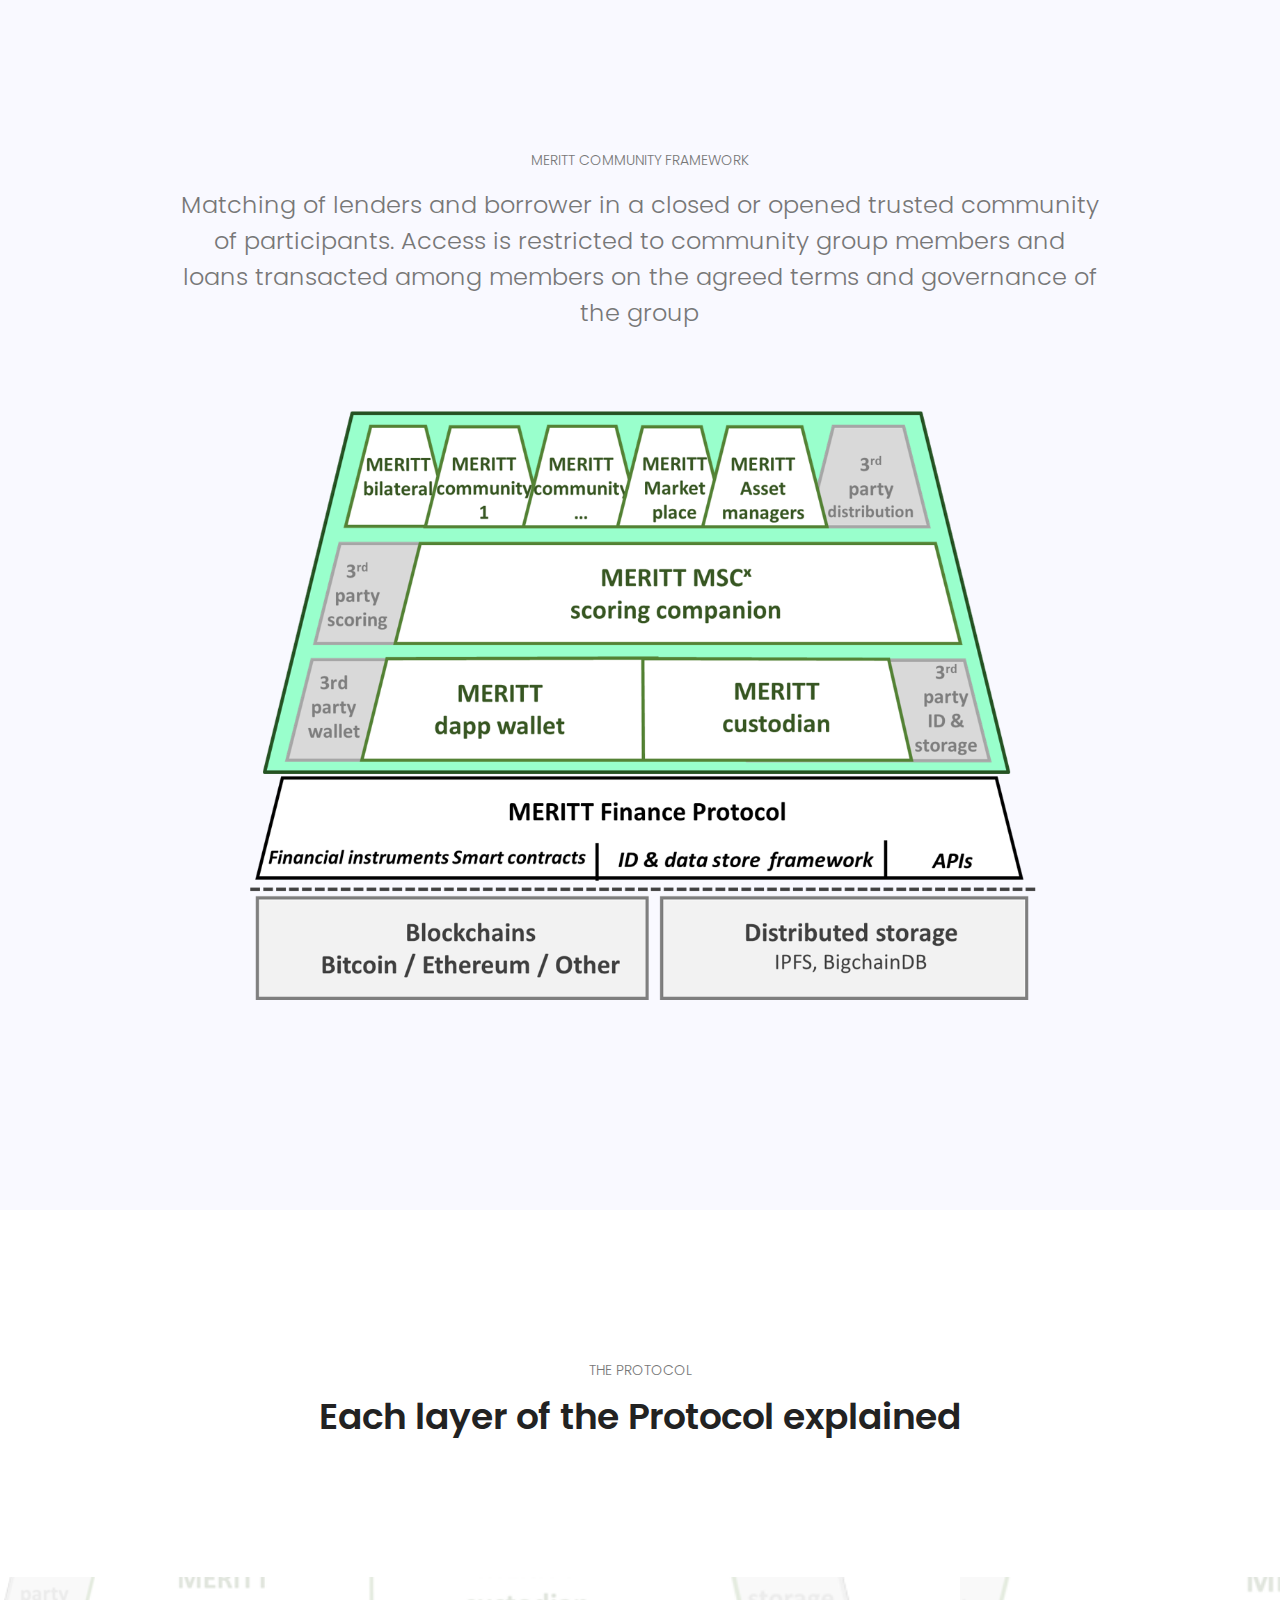
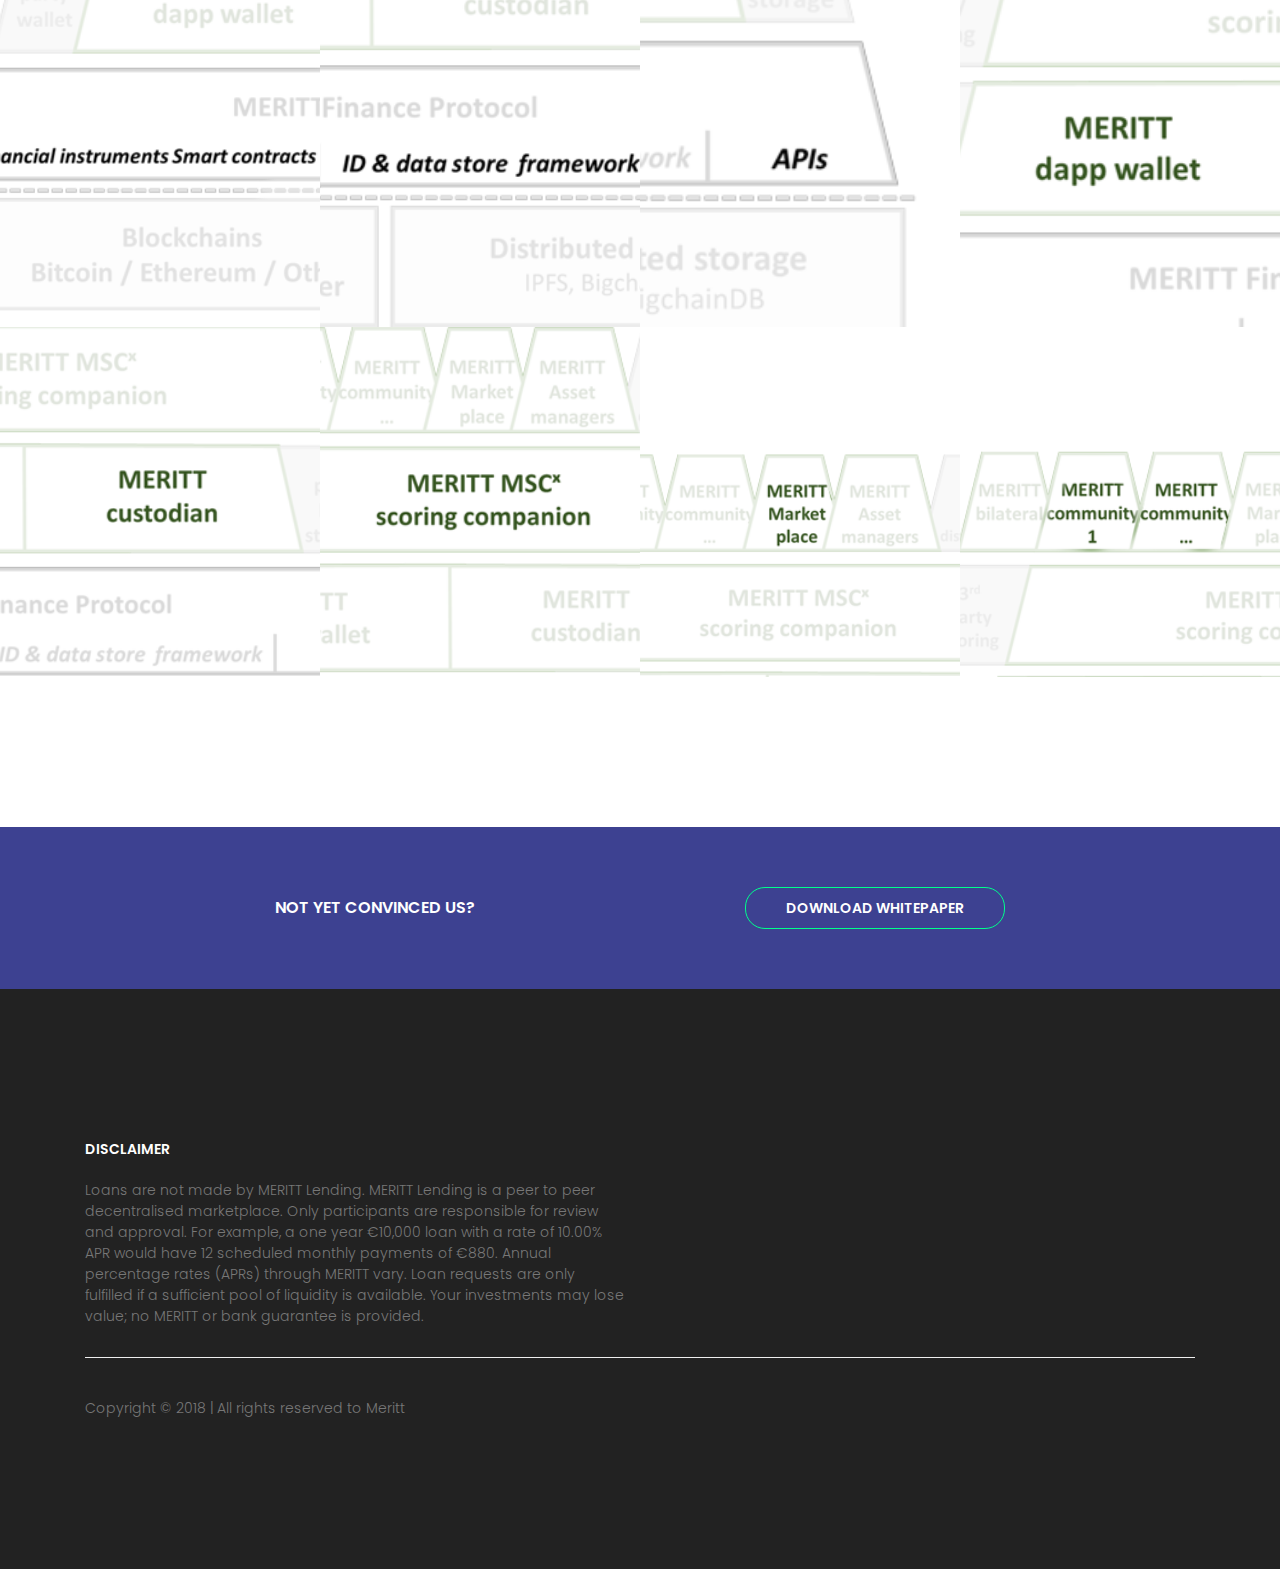
<file: protocol.html>
<!DOCTYPE html>
<html lang="zxx" class="no-js">
<head>
	<!-- Mobile Specific Meta -->
	<meta name="viewport" content="width=device-width, initial-scale=1, shrink-to-fit=no">
	<!-- Favicon-->
	<link rel="shortcut icon" href="img/fav.png">
	<!-- Author Meta -->
	<meta name="author" content="CodePixar">
	<!-- Meta Description -->
	<meta name="description" content="">
	<!-- Meta Keyword -->
	<meta name="keywords" content="">
	<!-- meta character set -->
	<meta charset="UTF-8">
	<!-- Site Title -->
	<title>Meritt Token</title>

	<link href="https://fonts.googleapis.com/css?family=Poppins:300,500,600" rel="stylesheet">
		<!--
		CSS
		============================================= -->
		<link rel="stylesheet" href="css/linearicons.css">
		<link rel="stylesheet" href="css/owl.carousel.css">
		<!--
		<link rel="stylesheet" href="css/font-awesome.min.css">
		-->
		<link rel="stylesheet" href="css/animate.css">
		<link rel="stylesheet" href="css/bootstrap.css">
		<link rel="stylesheet" href="css/main.css">
		<link rel="stylesheet" href="https://use.fontawesome.com/releases/v5.0.9/css/all.css" integrity="sha384-5SOiIsAziJl6AWe0HWRKTXlfcSHKmYV4RBF18PPJ173Kzn7jzMyFuTtk8JA7QQG1" crossorigin="anonymous">
	</head>
	<body>
		<div id="top"></div>
		<!-- Start Header Area -->
		
		<!-- Start What is it? -->
		<section class="section-full gray-bg">
			<div class="container" style="padding-bottom: 60px;">
					<div class="row justify-content-center">
							<div class="col-lg-10">
								<div class="section-title text-center">
									<p class="text-uppercase">Meritt Community Framework</p>
									<h3>Matching of lenders and borrower in a closed or opened trusted community of participants. Access is restricted to community group members and loans transacted among members on the agreed terms and governance of the group</h3>
								</div>
							</div>
						</div>

					<div class="row justify-content-center" >
							<div class="col-md-10">
								<img src="/img/Picture1.png" alt="" width="100%">
							</div>
					</div>
			</div>
		</section>

		<section id="protfolio" class="section-full">
				<div class="container">
					<div class="row justify-content-center">
						<div class="col-lg-8">
							<div class="product-area-title text-center">
								<p class="text-uppercase">The Protocol</p>
								<h2 class="h1">Each layer of the Protocol explained</h2>
							</div>
						</div>
					</div>
				</div>
	
	
	
				<div id="filter-content" class="row no-gutters mt-70">
					<div class="mix category-1 col-lg-3 col-md-4 col-sm-6 single-filter-content content-1" data-myorder="1">
						<div class="overlay overlay-bg-content d-flex align-items-center justify-content-center flex-column">
							<h5 class="text-white text-uppercase">Meritt smart contract</h5>
							<div class="line"></div>
							<p class="text-white">Collection of smart contracts enabling (i) the creation, management, and settlement of financial claims on a blockchain. Claims can be denominated in both fiat and crypto</p>
						</div>
					</div>
					<div class="mix category-1 category-5 category-3 category-5 col-lg-3 col-md-4 col-sm-6 single-filter-content content-2" data-myorder="2">
						<div class="overlay overlay-bg-content d-flex align-items-center justify-content-center flex-column">
							<h5 class="text-white text-uppercase">Meritt ID and datastore framework</h5>
							<div class="line"></div>
							<p class="text-white">Off chain infrastructure for the storage of personal and financial data in accordance with the principles of data sovereignty and distributed storage. Data access can be finely controlled, including zero-knowledge access for partial data sharing</p>
						</div>
					</div>
					<div class="mix category-1 category-5 col-lg-3 col-md-4 col-sm-6 single-filter-content content-3" data-myorder="3">
						<div class="overlay overlay-bg-content d-flex align-items-center justify-content-center flex-column">
							<p class="text-white">Image Manipulation</p>
							<div class="line"></div>
							<h5 class="text-white text-uppercase">Creative Tangerine</h5>
						</div>
					</div>
					<div class="mix category-2 category-3 category-6 col-lg-3 col-md-4 col-sm-6 single-filter-content content-4" data-myorder="4">
						<div class="overlay overlay-bg-content d-flex align-items-center justify-content-center flex-column">
							<p class="text-white">Image Manipulation</p>
							<div class="line"></div>
							<h5 class="text-white text-uppercase">Creative Tangerine</h5>
						</div>
					</div>
					<div class="mix category-1 category-4 category-5 col-lg-3 col-md-4 col-sm-6 single-filter-content content-5" data-myorder="5">
						<div class="overlay overlay-bg-content d-flex align-items-center justify-content-center flex-column">
							<p class="text-white">Image Manipulation</p>
							<div class="line"></div>
							<h5 class="text-white text-uppercase">Creative Tangerine</h5>
						</div>
					</div>
					<div class="mix category-1 category-3 category-5 category-6 col-lg-3 col-md-4 col-sm-6 single-filter-content content-6" data-myorder="6">
						<div class="overlay overlay-bg-content d-flex align-items-center justify-content-center flex-column">
							<p class="text-white">Image Manipulation</p>
							<div class="line"></div>
							<h5 class="text-white text-uppercase">Creative Tangerine</h5>
						</div>
					</div>
					<div class="mix category-2 category-4 category-3 col-lg-3 col-md-4 col-sm-6 single-filter-content content-7" data-myorder="7">
						<div class="overlay overlay-bg-content d-flex align-items-center justify-content-center flex-column">
							<p class="text-white">Image Manipulation</p>
							<div class="line"></div>
							<h5 class="text-white text-uppercase">Creative Tangerine</h5>
						</div>
					</div>
					<div class="mix category-2 category-6 category-5 col-lg-3 col-md-4 col-sm-6 single-filter-content content-8" data-myorder="8">
						<div class="overlay overlay-bg-content d-flex align-items-center justify-content-center flex-column">
							<p class="text-white">Image Manipulation</p>
							<div class="line"></div>
							<h5 class="text-white text-uppercase">Creative Tangerine</h5>
						</div>
					</div>
				</div>
			</section>
		<!-- End What is it? -->
		<!-- (ignore) Start Cta Area -->
		<section class="cta-area">
			<div class="container">
				<div class="row justify-content-center">
					<div class="col-lg-8 d-flex no-flex-xs justify-content-between align-items-center">
						<h5 class="text-uppercase text-white">Not yet convinced us?</h5>
						<a href="#" class="primary-btn d-inline-flex text-uppercase text-white align-items-center">Download Whitepaper</a>
					</div>
				</div>
			</div>
		</section>
		<!-- (ignore) End Cta Area -->
		<footer class="section-full">
			<div class="container">
				<div class="row">
					<div class="col-lg-6 col-sm-12">
						<div class="single-footer-widget">
							<h6 class="text-white text-uppercase mb-20">Disclaimer</h6>
							<p>Loans are not made by MERITT Lending. MERITT Lending is a peer to peer decentralised marketplace. Only participants are responsible for review and approval. For example, a one year €10,000 loan with a rate of 10.00% APR would have 12 scheduled monthly payments of €880. Annual percentage rates (APRs) through MERITT vary. Loan requests are only fulfilled if a sufficient pool of liquidity is available. Your investments may lose value; no MERITT or bank guarantee is provided.</p>
						</div>
					</div>
					
				</div>
				<div class="footer-bottom d-flex justify-content-between align-items-center">
					<p class="footer-text m-0">Copyright &copy; 2018  |  All rights reserved to <a href="#">Meritt</a></p>
					<div class="footer-social d-flex align-items-center">
						<a href="#"><i class="fa fa-facebook"></i></a>
						<a href="#"><i class="fa fa-twitter"></i></a>
					</div>
				</div>
			</div>
		</footer>

		<script src="js/vendor/jquery-2.2.4.min.js"></script>
		<script src="https://cdnjs.cloudflare.com/ajax/libs/popper.js/1.11.0/umd/popper.min.js" integrity="sha384-b/U6ypiBEHpOf/4+1nzFpr53nxSS+GLCkfwBdFNTxtclqqenISfwAzpKaMNFNmj4" crossorigin="anonymous"></script>
		
		<script src="js/vendor/bootstrap.min.js"></script>
		<script src="js/jquery.ajaxchimp.min.js"></script>
		<script src="js/jquery.sticky.js"></script>
		<script src="js/owl.carousel.min.js"></script>
		<script src="js/mixitup.min.js"></script>
		<script src="js/main.js"></script>
	</body>
</html>
</file>
<file: css/linearicons.css>
@font-face {
	font-family: 'Linearicons-Free';
	src:url('../fonts/Linearicons-Free.eot?w118d');
	src:url('../fonts/Linearicons-Free.eot?#iefixw118d') format('embedded-opentype'),
		url('../fonts/Linearicons-Free.woff2?w118d') format('woff2'),
		url('../fonts/Linearicons-Free.woff?w118d') format('woff'),
		url('../fonts/Linearicons-Free.ttf?w118d') format('truetype'),
		url('../fonts/Linearicons-Free.svg?w118d#Linearicons-Free') format('svg');
	font-weight: normal;
	font-style: normal;
}

.lnr {
	font-family: 'Linearicons-Free';
	speak: none;
	font-style: normal;
	font-weight: normal;
	font-variant: normal;
	text-transform: none;
	line-height: 1;

	/* Better Font Rendering =========== */
	-webkit-font-smoothing: antialiased;
	-moz-osx-font-smoothing: grayscale;
}

.lnr-home:before {
	content: "\e800";
}
.lnr-apartment:before {
	content: "\e801";
}
.lnr-pencil:before {
	content: "\e802";
}
.lnr-magic-wand:before {
	content: "\e803";
}
.lnr-drop:before {
	content: "\e804";
}
.lnr-lighter:before {
	content: "\e805";
}
.lnr-poop:before {
	content: "\e806";
}
.lnr-sun:before {
	content: "\e807";
}
.lnr-moon:before {
	content: "\e808";
}
.lnr-cloud:before {
	content: "\e809";
}
.lnr-cloud-upload:before {
	content: "\e80a";
}
.lnr-cloud-download:before {
	content: "\e80b";
}
.lnr-cloud-sync:before {
	content: "\e80c";
}
.lnr-cloud-check:before {
	content: "\e80d";
}
.lnr-database:before {
	content: "\e80e";
}
.lnr-lock:before {
	content: "\e80f";
}
.lnr-cog:before {
	content: "\e810";
}
.lnr-trash:before {
	content: "\e811";
}
.lnr-dice:before {
	content: "\e812";
}
.lnr-heart:before {
	content: "\e813";
}
.lnr-star:before {
	content: "\e814";
}
.lnr-star-half:before {
	content: "\e815";
}
.lnr-star-empty:before {
	content: "\e816";
}
.lnr-flag:before {
	content: "\e817";
}
.lnr-envelope:before {
	content: "\e818";
}
.lnr-paperclip:before {
	content: "\e819";
}
.lnr-inbox:before {
	content: "\e81a";
}
.lnr-eye:before {
	content: "\e81b";
}
.lnr-printer:before {
	content: "\e81c";
}
.lnr-file-empty:before {
	content: "\e81d";
}
.lnr-file-add:before {
	content: "\e81e";
}
.lnr-enter:before {
	content: "\e81f";
}
.lnr-exit:before {
	content: "\e820";
}
.lnr-graduation-hat:before {
	content: "\e821";
}
.lnr-license:before {
	content: "\e822";
}
.lnr-music-note:before {
	content: "\e823";
}
.lnr-film-play:before {
	content: "\e824";
}
.lnr-camera-video:before {
	content: "\e825";
}
.lnr-camera:before {
	content: "\e826";
}
.lnr-picture:before {
	content: "\e827";
}
.lnr-book:before {
	content: "\e828";
}
.lnr-bookmark:before {
	content: "\e829";
}
.lnr-user:before {
	content: "\e82a";
}
.lnr-users:before {
	content: "\e82b";
}
.lnr-shirt:before {
	content: "\e82c";
}
.lnr-store:before {
	content: "\e82d";
}
.lnr-cart:before {
	content: "\e82e";
}
.lnr-tag:before {
	content: "\e82f";
}
.lnr-phone-handset:before {
	content: "\e830";
}
.lnr-phone:before {
	content: "\e831";
}
.lnr-pushpin:before {
	content: "\e832";
}
.lnr-map-marker:before {
	content: "\e833";
}
.lnr-map:before {
	content: "\e834";
}
.lnr-location:before {
	content: "\e835";
}
.lnr-calendar-full:before {
	content: "\e836";
}
.lnr-keyboard:before {
	content: "\e837";
}
.lnr-spell-check:before {
	content: "\e838";
}
.lnr-screen:before {
	content: "\e839";
}
.lnr-smartphone:before {
	content: "\e83a";
}
.lnr-tablet:before {
	content: "\e83b";
}
.lnr-laptop:before {
	content: "\e83c";
}
.lnr-laptop-phone:before {
	content: "\e83d";
}
.lnr-power-switch:before {
	content: "\e83e";
}
.lnr-bubble:before {
	content: "\e83f";
}
.lnr-heart-pulse:before {
	content: "\e840";
}
.lnr-construction:before {
	content: "\e841";
}
.lnr-pie-chart:before {
	content: "\e842";
}
.lnr-chart-bars:before {
	content: "\e843";
}
.lnr-gift:before {
	content: "\e844";
}
.lnr-diamond:before {
	content: "\e845";
}
.lnr-linearicons:before {
	content: "\e846";
}
.lnr-dinner:before {
	content: "\e847";
}
.lnr-coffee-cup:before {
	content: "\e848";
}
.lnr-leaf:before {
	content: "\e849";
}
.lnr-paw:before {
	content: "\e84a";
}
.lnr-rocket:before {
	content: "\e84b";
}
.lnr-briefcase:before {
	content: "\e84c";
}
.lnr-bus:before {
	content: "\e84d";
}
.lnr-car:before {
	content: "\e84e";
}
.lnr-train:before {
	content: "\e84f";
}
.lnr-bicycle:before {
	content: "\e850";
}
.lnr-wheelchair:before {
	content: "\e851";
}
.lnr-select:before {
	content: "\e852";
}
.lnr-earth:before {
	content: "\e853";
}
.lnr-smile:before {
	content: "\e854";
}
.lnr-sad:before {
	content: "\e855";
}
.lnr-neutral:before {
	content: "\e856";
}
.lnr-mustache:before {
	content: "\e857";
}
.lnr-alarm:before {
	content: "\e858";
}
.lnr-bullhorn:before {
	content: "\e859";
}
.lnr-volume-high:before {
	content: "\e85a";
}
.lnr-volume-medium:before {
	content: "\e85b";
}
.lnr-volume-low:before {
	content: "\e85c";
}
.lnr-volume:before {
	content: "\e85d";
}
.lnr-mic:before {
	content: "\e85e";
}
.lnr-hourglass:before {
	content: "\e85f";
}
.lnr-undo:before {
	content: "\e860";
}
.lnr-redo:before {
	content: "\e861";
}
.lnr-sync:before {
	content: "\e862";
}
.lnr-history:before {
	content: "\e863";
}
.lnr-clock:before {
	content: "\e864";
}
.lnr-download:before {
	content: "\e865";
}
.lnr-upload:before {
	content: "\e866";
}
.lnr-enter-down:before {
	content: "\e867";
}
.lnr-exit-up:before {
	content: "\e868";
}
.lnr-bug:before {
	content: "\e869";
}
.lnr-code:before {
	content: "\e86a";
}
.lnr-link:before {
	content: "\e86b";
}
.lnr-unlink:before {
	content: "\e86c";
}
.lnr-thumbs-up:before {
	content: "\e86d";
}
.lnr-thumbs-down:before {
	content: "\e86e";
}
.lnr-magnifier:before {
	content: "\e86f";
}
.lnr-cross:before {
	content: "\e870";
}
.lnr-menu:before {
	content: "\e871";
}
.lnr-list:before {
	content: "\e872";
}
.lnr-chevron-up:before {
	content: "\e873";
}
.lnr-chevron-down:before {
	content: "\e874";
}
.lnr-chevron-left:before {
	content: "\e875";
}
.lnr-chevron-right:before {
	content: "\e876";
}
.lnr-arrow-up:before {
	content: "\e877";
}
.lnr-arrow-down:before {
	content: "\e878";
}
.lnr-arrow-left:before {
	content: "\e879";
}
.lnr-arrow-right:before {
	content: "\e87a";
}
.lnr-move:before {
	content: "\e87b";
}
.lnr-warning:before {
	content: "\e87c";
}
.lnr-question-circle:before {
	content: "\e87d";
}
.lnr-menu-circle:before {
	content: "\e87e";
}
.lnr-checkmark-circle:before {
	content: "\e87f";
}
.lnr-cross-circle:before {
	content: "\e880";
}
.lnr-plus-circle:before {
	content: "\e881";
}
.lnr-circle-minus:before {
	content: "\e882";
}
.lnr-arrow-up-circle:before {
	content: "\e883";
}
.lnr-arrow-down-circle:before {
	content: "\e884";
}
.lnr-arrow-left-circle:before {
	content: "\e885";
}
.lnr-arrow-right-circle:before {
	content: "\e886";
}
.lnr-chevron-up-circle:before {
	content: "\e887";
}
.lnr-chevron-down-circle:before {
	content: "\e888";
}
.lnr-chevron-left-circle:before {
	content: "\e889";
}
.lnr-chevron-right-circle:before {
	content: "\e88a";
}
.lnr-crop:before {
	content: "\e88b";
}
.lnr-frame-expand:before {
	content: "\e88c";
}
.lnr-frame-contract:before {
	content: "\e88d";
}
.lnr-layers:before {
	content: "\e88e";
}
.lnr-funnel:before {
	content: "\e88f";
}
.lnr-text-format:before {
	content: "\e890";
}
.lnr-text-format-remove:before {
	content: "\e891";
}
.lnr-text-size:before {
	content: "\e892";
}
.lnr-bold:before {
	content: "\e893";
}
.lnr-italic:before {
	content: "\e894";
}
.lnr-underline:before {
	content: "\e895";
}
.lnr-strikethrough:before {
	content: "\e896";
}
.lnr-highlight:before {
	content: "\e897";
}
.lnr-text-align-left:before {
	content: "\e898";
}
.lnr-text-align-center:before {
	content: "\e899";
}
.lnr-text-align-right:before {
	content: "\e89a";
}
.lnr-text-align-justify:before {
	content: "\e89b";
}
.lnr-line-spacing:before {
	content: "\e89c";
}
.lnr-indent-increase:before {
	content: "\e89d";
}
.lnr-indent-decrease:before {
	content: "\e89e";
}
.lnr-pilcrow:before {
	content: "\e89f";
}
.lnr-direction-ltr:before {
	content: "\e8a0";
}
.lnr-direction-rtl:before {
	content: "\e8a1";
}
.lnr-page-break:before {
	content: "\e8a2";
}
.lnr-sort-alpha-asc:before {
	content: "\e8a3";
}
.lnr-sort-amount-asc:before {
	content: "\e8a4";
}
.lnr-hand:before {
	content: "\e8a5";
}
.lnr-pointer-up:before {
	content: "\e8a6";
}
.lnr-pointer-right:before {
	content: "\e8a7";
}
.lnr-pointer-down:before {
	content: "\e8a8";
}
.lnr-pointer-left:before {
	content: "\e8a9";
}
</file>
<file: css/main.css>
/*--------------------------- Color variations ----------------------*/
/* Medium Layout: 1280px */
/* Tablet Layout: 768px */
/* Mobile Layout: 320px */
/* Wide Mobile Layout: 480px */
/* =================================== */
/*  Basic Style 
/* =================================== */

::-webkit-input-placeholder {
  /* WebKit, Blink, Edge */
  color: #cccccc;
  font-weight: 300;
}

:-moz-placeholder {
  /* Mozilla Firefox 4 to 18 */
  color: #cccccc;
  opacity: 1;
  font-weight: 300;
}

::-moz-placeholder {
  /* Mozilla Firefox 19+ */
  color: #cccccc;
  opacity: 1;
  font-weight: 300;
}

:-ms-input-placeholder {
  /* Internet Explorer 10-11 */
  color: #cccccc;
  font-weight: 300;
}

::-ms-input-placeholder {
  /* Microsoft Edge */
  color: #cccccc;
  font-weight: 300;
}

body {
  color: #777777;
  font-family: "Poppins", sans-serif;
  font-size: 14px;
  font-weight: 300;
  line-height: 1.5em;
  position: relative;
}

ol, ul {
  margin: 0;
  padding: 0;
  list-style: none;
}

select {
  display: block;
}

figure {
  margin: 0;
}

a {
  -webkit-transition: all 0.3s ease 0s;
  -moz-transition: all 0.3s ease 0s;
  -o-transition: all 0.3s ease 0s;
  transition: all 0.3s ease 0s;
}

iframe {
  border: 0;
}

a, a:focus, a:hover {
  text-decoration: none;
  outline: 0;
  color: #777777;
}

.btn.active.focus,
.btn.active:focus,
.btn.focus,
.btn.focus:active,
.btn:active:focus,
.btn:focus {
  text-decoration: none;
  outline: 0;
}

.card-panel {
  margin: 0;
  padding: 60px;
}

/**
 *  Typography
 *
 **/
.btn i, .btn-large i, .btn-floating i, .btn-large i, .btn-flat i {
  font-size: 1em;
  line-height: inherit;
}

.gray-bg {
  background: #f9f9ff;
}

h1, h2, h3,
h4, h5, h6 {
  font-family: "Poppins", sans-serif;
  color: #222222;
  line-height: 1.5em;
  margin-bottom: 0;
  margin-top: 0;
  font-weight: 600;
}

.h1, .h2, .h3,
.h4, .h5, .h6 {
  margin-bottom: 0;
  margin-top: 0;
  font-family: "Poppins", sans-serif;
  font-weight: 600;
  color: #222222;
}

h1, .h1 {
  font-size: 36px;
}

h2, .h2 {
  font-size: 30px;
}

h3, .h3 {
  font-size: 24px;
}

h4, .h4 {
  font-size: 18px;
}

h5, .h5 {
  font-size: 16px;
}

h6, .h6 {
  font-size: 14px;
  color: #222222;
}

td, th {
  border-radius: 0px;
}

/**
 * For modern browsers
 * 1. The space content is one way to avoid an Opera bug when the
 *    contenteditable attribute is included anywhere else in the document.
 *    Otherwise it causes space to appear at the top and bottom of elements
 *    that are clearfixed.
 * 2. The use of `table` rather than `block` is only necessary if using
 *    `:before` to contain the top-margins of child elements.
 */
.clear::before, .clear::after {
  content: " ";
  display: table;
}

.clear::after {
  clear: both;
}

.fz-11 {
  font-size: 11px;
}

.fz-12 {
  font-size: 12px;
}

.fz-13 {
  font-size: 13px;
}

.fz-14 {
  font-size: 14px;
}

.fz-15 {
  font-size: 15px;
}

.fz-16 {
  font-size: 16px;
}

.fz-18 {
  font-size: 18px;
}

.fz-30 {
  font-size: 30px;
}

.fz-48 {
  font-size: 48px !important;
}

.fw100 {
  font-weight: 100;
}

.fw300 {
  font-weight: 300;
}

.fw400 {
  font-weight: 400 !important;
}

.fw500 {
  font-weight: 500;
}

.f700 {
  font-weight: 700;
}

.fsi {
  font-style: italic;
}

.mt-10 {
  margin-top: 10px;
}

.mt-15 {
  margin-top: 15px;
}

.mt-20 {
  margin-top: 20px;
}

.mt-25 {
  margin-top: 25px;
}

.mt-30 {
  margin-top: 30px;
}

.mt-35 {
  margin-top: 35px;
}

.mt-40 {
  margin-top: 40px;
}

.mt-50 {
  margin-top: 50px;
}

.mt-60 {
  margin-top: 60px;
}

.mt-70 {
  margin-top: 70px;
}

.mt-80 {
  margin-top: 80px;
}

.mt-100 {
  margin-top: 100px;
}

.mt-120 {
  margin-top: 120px;
}

.mt-150 {
  margin-top: 150px;
}

.ml-0 {
  margin-left: 0 !important;
}

.ml-5 {
  margin-left: 5px !important;
}

.ml-10 {
  margin-left: 10px;
}

.ml-15 {
  margin-left: 15px;
}

.ml-20 {
  margin-left: 20px;
}

.ml-30 {
  margin-left: 30px;
}

.ml-50 {
  margin-left: 50px;
}

.mr-0 {
  margin-right: 0 !important;
}

.mr-5 {
  margin-right: 5px !important;
}

.mr-15 {
  margin-right: 15px;
}

.mr-10 {
  margin-right: 10px;
}

.mr-20 {
  margin-right: 20px;
}

.mr-30 {
  margin-right: 30px;
}

.mr-50 {
  margin-right: 50px;
}

.mb-0 {
  margin-bottom: 0px;
}

.mb-0-i {
  margin-bottom: 0px !important;
}

.mb-5 {
  margin-bottom: 5px;
}

.mb-10 {
  margin-bottom: 10px;
}

.mb-15 {
  margin-bottom: 15px;
}

.mb-20 {
  margin-bottom: 20px;
}

.mb-25 {
  margin-bottom: 25px;
}

.mb-30 {
  margin-bottom: 30px;
}

.mb-40 {
  margin-bottom: 40px;
}

.mb-50 {
  margin-bottom: 50px;
}

.mb-60 {
  margin-bottom: 60px;
}

.mb-70 {
  margin-bottom: 70px;
}

.mb-80 {
  margin-bottom: 80px;
}

.mb-90 {
  margin-bottom: 90px;
}

.mb-100 {
  margin-bottom: 100px;
}

.pt-0 {
  padding-top: 0px;
}

.pt-10 {
  padding-top: 10px;
}

.pt-15 {
  padding-top: 15px;
}

.pt-20 {
  padding-top: 20px;
}

.pt-25 {
  padding-top: 25px;
}

.pt-30 {
  padding-top: 30px;
}

.pt-40 {
  padding-top: 40px;
}

.pt-50 {
  padding-top: 50px;
}

.pt-60 {
  padding-top: 60px;
}

.pt-70 {
  padding-top: 70px;
}

.pt-80 {
  padding-top: 80px;
}

.pt-90 {
  padding-top: 90px;
}

.pt-100 {
  padding-top: 100px;
}

.pt-150 {
  padding-top: 150px;
}

.pb-0 {
  padding-bottom: 0px;
}

.pb-10 {
  padding-bottom: 10px;
}

.pb-15 {
  padding-bottom: 15px;
}

.pb-20 {
  padding-bottom: 20px;
}

.pb-25 {
  padding-bottom: 25px;
}

.pb-30 {
  padding-bottom: 30px;
}

.pb-40 {
  padding-bottom: 40px;
}

.pb-50 {
  padding-bottom: 50px;
}

.pb-60 {
  padding-bottom: 60px;
}

.pb-70 {
  padding-bottom: 70px;
}

.pb-80 {
  padding-bottom: 80px;
}

.pb-90 {
  padding-bottom: 90px;
}

.pb-100 {
  padding-bottom: 100px;
}

.pb-150 {
  padding-bottom: 150px;
}

.pr-30 {
  padding-right: 30px;
}

.pl-30 {
  padding-left: 30px;
}

.p-40 {
  padding: 40px;
}

.float-left {
  float: left;
}

.float-right {
  float: right;
}

.text-italic {
  font-style: italic;
}

.text-white {
  color: #fff;
}

.transition {
  -webkit-transition: all 0.3s ease 0s;
  -moz-transition: all 0.3s ease 0s;
  -o-transition: all 0.3s ease 0s;
  transition: all 0.3s ease 0s;
}

.section-full {
  padding: 150px 0;
}

.section-half {
  padding: 75px 0;
}

.flex {
  display: -webkit-box;
  display: -webkit-flex;
  display: -moz-flex;
  display: -ms-flexbox;
  display: flex;
}

.inline-flex {
  display: -webkit-inline-box;
  display: -webkit-inline-flex;
  display: -moz-inline-flex;
  display: -ms-inline-flexbox;
  display: inline-flex;
}

.flex-grow {
  -webkit-box-flex: 1;
  -webkit-flex-grow: 1;
  -moz-flex-grow: 1;
  -ms-flex-positive: 1;
  flex-grow: 1;
}

.flex-wrap {
  -webkit-flex-wrap: wrap;
  -moz-flex-wrap: wrap;
  -ms-flex-wrap: wrap;
  flex-wrap: wrap;
}

.flex-left {
  -webkit-box-pack: start;
  -ms-flex-pack: start;
  -webkit-justify-content: flex-start;
  -moz-justify-content: flex-start;
  justify-content: flex-start;
}

.flex-middle {
  -webkit-box-align: center;
  -ms-flex-align: center;
  -webkit-align-items: center;
  -moz-align-items: center;
  align-items: center;
}

.flex-right {
  -webkit-box-pack: end;
  -ms-flex-pack: end;
  -webkit-justify-content: flex-end;
  -moz-justify-content: flex-end;
  justify-content: flex-end;
}

.flex-top {
  -webkit-align-self: flex-start;
  -moz-align-self: flex-start;
  -ms-flex-item-align: start;
  align-self: flex-start;
}

.flex-center {
  -webkit-box-pack: center;
  -ms-flex-pack: center;
  -webkit-justify-content: center;
  -moz-justify-content: center;
  justify-content: center;
}

.flex-bottom {
  -webkit-align-self: flex-end;
  -moz-align-self: flex-end;
  -ms-flex-item-align: end;
  align-self: flex-end;
}

.space-between {
  -webkit-box-pack: justify;
  -ms-flex-pack: justify;
  -webkit-justify-content: space-between;
  -moz-justify-content: space-between;
  justify-content: space-between;
}

.space-around {
  -ms-flex-pack: distribute;
  -webkit-justify-content: space-around;
  -moz-justify-content: space-around;
  justify-content: space-around;
}

.flex-column {
  -webkit-box-direction: normal;
  -webkit-box-orient: vertical;
  -webkit-flex-direction: column;
  -moz-flex-direction: column;
  -ms-flex-direction: column;
  flex-direction: column;
}

.flex-cell {
  display: -webkit-box;
  display: -webkit-flex;
  display: -moz-flex;
  display: -ms-flexbox;
  display: flex;
  -webkit-box-flex: 1;
  -webkit-flex-grow: 1;
  -moz-flex-grow: 1;
  -ms-flex-positive: 1;
  flex-grow: 1;
}

.display-table {
  display: table;
}

.light {
  color: #fff;
}

.dark {
  color: #000;
}

.relative {
  position: relative;
}

.overflow-hidden {
  overflow: hidden;
}

.overlay {
  position: absolute;
  left: 0;
  right: 0;
  top: 0;
  bottom: 0;
}

.img-fluid {
  height: auto;
  margin-left: auto;
  margin-right: auto;
  display: block;
  width: 40%;
}
.js-count-particles{ font-size: 1.1em; } #stats, .count-particles{ -webkit-user-select: none; margin-top: 5px; margin-left: 5px; } #stats{ border-radius: 3px 3px 0 0; overflow: hidden; } .count-particles{ border-radius: 0 0 3px 3px; }

.container.fullwidth {
  width: 100%;
}

.container.no-padding {
  padding-left: 0;
  padding-right: 0;
}

.no-padding {
  padding: 0;
}

.section-bg {
  background: #f9fafc;
}

@media (max-width: 767px) {
  .no-flex-xs {
    display: block !important;
  }
}

.row.no-margin {
  margin-left: 0;
  margin-right: 0;
}

.primary-btn {
  line-height: 40px;
  padding: 0 40px;
  border-radius: 20px;
  background: transparent;
  border: 1px solid #00ff8c;
  color: #222222;
  display: inline-block;
  font-weight: 600;
  -webkit-transition: all 0.3s ease 0s;
  -moz-transition: all 0.3s ease 0s;
  -o-transition: all 0.3s ease 0s;
  transition: all 0.3s ease 0s;
  cursor: pointer;
}

.special-btn {
  color: #00ff8c;
}
.play-button {
  padding:1.2em
}
.primary-btn:focus {
  outline: none;
}

.primary-btn.banner-btn {
  color: #fff;
  margin-top: 60px;
}

.primary-btn span {
  margin-left: 15px;
}

.primary-btn:hover {
  background: #00ff8c;
  color: #fff;
  box-shadow: 0px 10px 20px 0px rgba(60, 64, 143, 0.2);
}

.section-title {
  padding-bottom: 70px;
}

.section-title h3 {
  font-weight: 300;
  font-size: 24px;
  color: #777777;
}

.section-title h3 b {
  font-weight: 300;
  color: #222222;
}

.progressBar,
.progressBar-contentCircle {
  display: table;
  height: 150px;
  position: absolute;
  width: 150px;
}

.progressBar-circle,
.progressBar-background {
  fill: none;
  stroke: #777777;
  stroke-width: 5;
  stroke-linecap: round;
  stroke-dasharray: 0;
  stroke-dashoffset: 0;
  position: relative;
  z-index: 10;
  -webkit-transition: all 0.3s ease 0s;
  -moz-transition: all 0.3s ease 0s;
  -o-transition: all 0.3s ease 0s;
  transition: all 0.3s ease 0s;
}

.progressBar-background {
  stroke: #f9f9ff;
  stroke-width: 4;
  z-index: 0;
}

.progressBar-percentage {
  color: #222222;
  font-size: 24px;
  text-align: center;
  width: 100%;
  display: table-cell;
  vertical-align: middle;
  -webkit-transition: all 0.3s ease 0s;
  -moz-transition: all 0.3s ease 0s;
  -o-transition: all 0.3s ease 0s;
  transition: all 0.3s ease 0s;
}

/************************/
/* structure de la page */
/************************/
.list {
  list-style: none;
  margin: 10px auto;
  padding: 0px;
}

.list:hover .progressBar-circle {
  stroke: #00ff8c;
}

.list:hover .progressBar-percentage {
  color: #00ff8c;
}

.list-item {
  height: 150px;
  width: 150px;
  margin-bottom: 20px;
}

.details-btn {
  border: 1px solid #00ff8c;
  width: 40px;
  height: 40px;
  border-radius: 20px;
  display: -webkit-box;
  display: -webkit-flex;
  display: -moz-flex;
  display: -ms-flexbox;
  display: flex;
  overflow: hidden;
}

.details-btn .details {
  visibility: hidden;
  opacity: 0;
  margin-left: -53px;
  font-weight: 600;
  text-transform: uppercase;
  display: -webkit-box;
  display: -webkit-flex;
  display: -moz-flex;
  display: -ms-flexbox;
  display: flex;
}

.details-btn:hover {
  width: 140px;
  background: #00ff8c;
  box-shadow: 0px 10px 20px 0px rgba(60, 64, 143, 0.2);
}

.details-btn:hover .details {
  margin-left: 0;
  visibility: visible;
  opacity: 1;
  margin-right: 20px;
}

.details-btn:hover span {
  color: #fff;
  font-weight: 600;
}

.default-header {
  position: absolute;
  top: 0;
  left: 0;
  width: 100%;
  z-index: 9;
}

.default-header .right-bar {
  position: relative;
}

.default-header nav .main-menu {
  display: -webkit-box;
  display: -webkit-flex;
  display: -moz-flex;
  display: -ms-flexbox;
  display: flex;
  -webkit-box-align: center;
  -ms-flex-align: center;
  -webkit-align-items: center;
  -moz-align-items: center;
  align-items: center;
}

@media (max-width: 767px) {
  .default-header nav .main-menu {
    display: none;
  }
}

.default-header nav .main-menu a {
  display: inline-block;
  color: rgba(255, 255, 255, 0.5);
  margin: 0 20px;
  text-transform: uppercase;
  font-size: 12px;
}

@media (max-width: 991px) {
  .default-header nav .main-menu a {
    margin: 0 5px;
  }
}

.default-header nav .main-menu a:hover {
  color: #00ff8c;
}

.default-header nav .mobile-btn {
  display: none;
  font-size: 36px;
  color: rgba(255, 255, 255, 0.5);
}

@media (max-width: 767px) {
  .default-header .main-menu {
    -webkit-box-direction: normal;
    -webkit-box-orient: vertical;
    -webkit-flex-direction: column;
    -moz-flex-direction: column;
    -ms-flex-direction: column;
    flex-direction: column;
    position: absolute;
    top: 40px;
    right: 0;
    background: #4a4fad;
    padding: 30px 20px;
  }
  .default-header .main-menu a {
    margin: 5px 20px !important;
  }
  .default-header .mobile-btn {
    display: block !important;
    font-size: 36px !important;
    position: absolute;
    top: -18px;
    right: 0;
  }
}

.sticky-header {
  padding: 15px 0;
}

.is-sticky .sticky-header {
  background: -moz-linear-gradient(left, rgba(60, 64, 143, 0.95) 0%, rgba(91, 97, 207, 0.95) 100%);
  background: -webkit-linear-gradient(left, rgba(60, 64, 143, 0.95) 0%, rgba(91, 97, 207, 0.95) 100%);
  background: linear-gradient(to right, rgba(60, 64, 143, 0.95) 0%, rgba(91, 97, 207, 0.95) 100%);
}

.search {
  padding: 6px 20px;
  border-right: 1px solid rgba(255, 255, 255, 0.5);
  cursor: pointer;
}

.search span {
  color: #fff;
}

.search:hover .search-field {
  transform: scaleY(1) !important;
}

@media (max-width: 767px) {
  .search {
    margin-right: 60px;
  }
}

.search-field {
  transform: scaleY(0);
  -webkit-transition: all 0.3s ease 0s;
  -moz-transition: all 0.3s ease 0s;
  -o-transition: all 0.3s ease 0s;
  transition: all 0.3s ease 0s;
  position: absolute;
  top: -13px;
  right: -2px;
}

.search-field:hover {
  transform: scaleY(1) !important;
}

.search-field input {
  line-height: 60px;
  background: #4a4fad;
  width: 600px;
  border: none;
  color: #fff;
  padding: 0 70px 0 25px;
  font-weight: 400;
}

@media (max-width: 991px) {
  .search-field input {
    width: 400px;
  }
}

@media (max-width: 767px) {
  .search-field input {
    width: 300px;
  }
}

@media (max-width: 575px) {
  .search-field input {
    width: 200px;
  }
}

.search-field .search-submit {
  width: 60px;
  height: 60px;
  border: none;
  background: transparent;
  cursor: pointer;
  position: absolute;
  top: 0;
  right: 0;
}

.search-field .search-submit span {
  color: #fff;
}

.header-social {
  margin-left: 20px;
}

@media (max-width: 767px) {
  .header-social {
    display: none !important;
  }
}

.header-social a {
  margin: 0 5px;
  padding: 0 5px;
  display: inline-block;
  color: rgba(255, 255, 255, 0.5);
}

.header-social a:hover {
  color: #00ff8c;
}

.footer-social {
  margin-right: -5px;
}

.footer-social a {
  font-size: 18px;
  margin: 0 5px;
  padding: 0 5px;
  display: inline-block;
  color: rgba(255, 255, 255, 0.5);
}

.footer-social a:hover {
  color: #00ff8c;
}

.banner-area {
  background: url(../img/banner.jpg) no-repeat center center/cover;
}

.banner-area .overlay-bg {
  background: -moz-linear-gradient(left, rgba(60, 64, 143, 0.95) 0%, rgba(91, 97, 207, 0.95) 100%);
  background: -webkit-linear-gradient(left, rgba(60, 64, 143, 0.95) 0%, rgba(91, 97, 207, 0.95) 100%);
  background: linear-gradient(to right, rgba(60, 64, 143, 0.95) 0%, rgba(91, 97, 207, 0.95) 100%);
}

.signle-service {
  margin-top: 30px;
}

.signle-service figcaption {
  padding: 40px 20px;
}

.signle-service figcaption h5 {
  margin-bottom: 15px;
}

.signle-service figcaption p {
  margin-bottom: 30px;
}

.title-bg {
  background: #222222;
}

.product-area-title {
  padding-bottom: 70px;
}

@media (max-width: 991px) {
  .product-area-title h2 br {
    display: none;
  }
}

.single-product {
  margin-top: 30px;
  background: #fff;
  border-bottom: 2px solid #00ff8c;
  padding: 70px 20px;
  -webkit-transition: all 0.3s ease 0s;
  -moz-transition: all 0.3s ease 0s;
  -o-transition: all 0.3s ease 0s;
  transition: all 0.3s ease 0s;
}

.single-product .icon {
  text-align: center;
  margin-bottom: 20px;
}

.single-product .icon span {
  font-size: 48px;
  color: #00ff8c;
  -webkit-transition: all 0.3s ease 0s;
  -moz-transition: all 0.3s ease 0s;
  -o-transition: all 0.3s ease 0s;
  transition: all 0.3s ease 0s;
}

.single-product .desc {
  text-align: center;
}

.single-product .desc h4 {
  margin-bottom: 10px;
  -webkit-transition: all 0.3s ease 0s;
  -moz-transition: all 0.3s ease 0s;
  -o-transition: all 0.3s ease 0s;
  transition: all 0.3s ease 0s;
}

.single-product .desc p {
  margin-bottom: 0;
  -webkit-transition: all 0.3s ease 0s;
  -moz-transition: all 0.3s ease 0s;
  -o-transition: all 0.3s ease 0s;
  transition: all 0.3s ease 0s;
}

.single-product:hover {
  background: #00ff8c;
}

.single-product:hover .icon span, .single-product:hover .desc h4, .single-product:hover .desc p {
  color: #fff;
}

.controls .filter {
  margin: 0 20px 10px 20px;
  display: inline-block;
  text-transform: uppercase;
  font-weight: 500;
  cursor: pointer;
}

.controls .filter:hover {
  color: #00ff8c !important;
}

.controls .filter.active {
  color: #00ff8c !important;
}

.single-filter-content {
  height: 350px;
  position: relative;
}

.single-filter-content .overlay-bg-content {
  background: -moz-linear-gradient(left, rgba(60, 64, 143, 0.95) 0%, rgba(91, 97, 207, 0.95) 100%);
  background: -webkit-linear-gradient(left, rgba(60, 64, 143, 0.95) 0%, rgba(91, 97, 207, 0.95) 100%);
  background: linear-gradient(to right, rgba(60, 64, 143, 0.95) 0%, rgba(91, 97, 207, 0.95) 100%);
  text-align: center;
  padding: 50px 100px;
  opacity: 0;
  -webkit-transition: all 0.3s ease 0s;
  -moz-transition: all 0.3s ease 0s;
  -o-transition: all 0.3s ease 0s;
  transition: all 0.3s ease 0s;
}

.single-filter-content .overlay-bg-content p {
  margin: 0;
}

.single-filter-content .overlay-bg-content .line {
  margin: 10px 0 15px 0;
  width: 100%;
  height: 1px;
  background: #00ff8c;
}

.single-filter-content:hover .overlay-bg-content {
  opacity: 1;
}

.single-filter-content.content-1 {
  background: url(../illustrations/protocol1.png) no-repeat center center/cover;
}

.single-filter-content.content-2 {
  background: url(../illustrations/protocol2.png) no-repeat center center/cover;
}

.single-filter-content.content-3 {
  background: url(../illustrations/protocol3.png) no-repeat center center/cover;
}

.single-filter-content.content-4 {
  background: url(../illustrations/protocol4.png) no-repeat center center/cover;
}

.single-filter-content.content-5 {
  background: url(../illustrations/protocol5.png) no-repeat center center/cover;
}

.single-filter-content.content-6 {
  background: url(../illustrations/protocol6.png) no-repeat center center/cover;
}

.single-filter-content.content-7 {
  background: url(../illustrations/protocol7.png) no-repeat center center/cover;
}

.single-filter-content.content-8 {
  background: url(../illustrations/protocol8.png) no-repeat center center/cover;
}

.single-member {
  margin-top: 30px;
}

.single-member .thumb {
  background-repeat: no-repeat !important;
  background-position: center center !important;
  background-size: cover !important;
  height: 300px;
}

.single-member .thumb .overlay-member {
  background: -moz-linear-gradient(left, rgba(60, 64, 143, 0.95) 0%, rgba(91, 97, 207, 0.95) 100%);
  background: -webkit-linear-gradient(left, rgba(60, 64, 143, 0.95) 0%, rgba(91, 97, 207, 0.95) 100%);
  background: linear-gradient(to right, rgba(60, 64, 143, 0.95) 0%, rgba(91, 97, 207, 0.95) 100%);
  text-align: center;
  padding: 30px;
  opacity: 0;
  -webkit-transition: all 0.3s ease 0s;
  -moz-transition: all 0.3s ease 0s;
  -o-transition: all 0.3s ease 0s;
  transition: all 0.3s ease 0s;
}

.single-member .thumb .overlay-member p {
  margin: 0;
  font-size: 12px;
}

.single-member .thumb .overlay-member .line {
  margin: 20px 0 20px 0;
  width: 100%;
  height: 1px;
  background: #00ff8c;
}

.single-member .thumb .overlay-member .social a {
  color: rgba(255, 255, 255, 0.5);
  margin: 0 4px;
  padding: 2px;
}

.single-member .thumb .overlay-member .social a:hover {
  color: #00ff8c;
}

.single-member .thumb:hover .overlay-member {
  opacity: 1;
}

.single-member .desc {
  padding: 30px;
}

.single-member .desc h5 a {
  color: #222222;
}

.single-member .desc h5 a:hover {
  color: #00ff8c;
}

.single-member .desc p {
  margin: 0;
}

.studio-area {
  position: relative;
}

.studio-area .container {
  position: relative;
  z-index: 3;
}

.studio-area:before {
  position: absolute;
  content: "";
  left: 0;
  top: 0;
  width: 50%;
  height: 100%;
  background: #404598;
  z-index: 2;
}

@media (max-width: 991px) {
  .studio-area:before {
    background: rgba(64, 69, 152, 0.95);
    width: 100%;
  }
}

.studio-area:after {
  position: absolute;
  content: "";
  right: 0;
  top: 0;
  width: 50%;
  height: 100%;
  background: url(../img/Picture1.png) no-repeat center center/cover;
  z-index: 1;
}

@media (max-width: 991px) {
  .studio-area:after {
    width: 100%;
  }
}

.single-pricing-table {
  margin-top: 30px;
}

.single-pricing-table .top {
  background-image: -moz-linear-gradient(0deg, #3c408f 0%, #5b61cf 100%);
  background-image: -webkit-linear-gradient(0deg, #3c408f 0%, #5b61cf 100%);
  background-image: -ms-linear-gradient(0deg, #3c408f 0%, #5b61cf 100%);
}

.single-pricing-table .top .head {
  padding: 35px 20px;
}

.single-pricing-table .top .head span {
  font-size: 48px;
  color: #00ff8c;
}

.single-pricing-table .top .head h5 {
  margin-top: 20px;
}

.single-pricing-table .top .package {
  padding: 30px 20px;
  background: rgba(0, 0, 0, 0.1);
}

.single-pricing-table .top .package .price {
  color: #00ff8c;
  font-size: 36px;
  margin-bottom: 10px;
  line-height: 1em;
}

.single-pricing-table .bottom {
  background: #f9f9ff;
  padding: 35px 20px 50px 20px;
}

.single-pricing-table .bottom ul {
  margin-bottom: 50px;
}

.single-pricing-table .bottom ul li {
  margin-top: 15px;
}

.active-testimonial-carousel .single-testimonial {
  padding: 40px 20px;
  background: #fff;
  text-align: center;
}

.active-testimonial-carousel .single-testimonial img {
  display: inline-block !important;
  width: auto !important;
  margin-bottom: 30px;
}

.active-testimonial-carousel .single-testimonial .author h6 a {
  color: #222222;
}

.active-testimonial-carousel .single-testimonial .author h6 a:hover {
  color: #00ff8c;
}

.active-testimonial-carousel .owl-dots {
  padding-top: 70px;
  margin-left: -5px;
  display: -webkit-box;
  display: -webkit-flex;
  display: -moz-flex;
  display: -ms-flexbox;
  display: flex;
  -webkit-box-pack: center;
  -ms-flex-pack: center;
  -webkit-justify-content: center;
  -moz-justify-content: center;
  justify-content: center;
}

.active-testimonial-carousel .owl-dots .owl-dot {
  width: 10px;
  height: 10px;
  border-radius: 50%;
  background: #eeeeee;
  display: inline-block;
  margin-left: 10px;
}

.active-testimonial-carousel .owl-dots .owl-dot.active {
  background: #777777;
}

.single-publish {
  margin-top: 30px;
}

.single-publish .top {
  padding-top: 30px;
  padding-bottom: 20px;
  border-bottom: 1px solid #eee;
  margin-bottom: 20px;
}

.single-publish .top .line {
  display: inline-block;
  margin: 0 10px;
}

.single-publish .top h6 a {
  color: #222222;
}

.single-input input {
  width: 100%;
  line-height: 40px;
  padding: 0 20px;
  background: #fff;
  border: none;
}

.single-input input:focus {
  outline: none;
  border: 1px solid transparent;
  box-shadow: 0px 10px 20px 0px rgba(60, 64, 143, 0.2);
}

.single-input textarea {
  width: 100%;
  line-height: 50px;
  padding: 0 20px;
  height: 140px;
  resize: none;
  border: none;
  background: #fff;
  border: none;
}

.single-input textarea:focus {
  outline: none;
  border: 1px solid transparent;
  box-shadow: 0px 10px 20px 0px rgba(60, 64, 143, 0.2);
}

.cta-area {
  background: #3d4191;
  padding: 60px 0;
}

@media (max-width: 767px) {
  .cta-area .primary-btn {
    margin-top: 10px;
  }
}

footer {
  background: #222222;
}

footer .footer-nav {
  margin-top: -7px;
}

footer .footer-nav li {
  margin-top: 8px;
}

footer .footer-nav li a:hover {
  color: #00ff8c;
}

.subscription input {
  width: 100%;
  line-height: 40px;
  border: 1px solid #333333;
  padding: 0 50px 0 25px;
  background: transparent;
  color: #fff;
  font-weight: 300;
}

.subscription .newsletter-btn {
  width: 42px;
  height: 40px;
  line-height: 42px;
  text-align: center;
  background: transparent;
  color: #fff;
  position: absolute;
  top: 1px;
  right: 0;
  border: 1px solid #00ff8c;
  -webkit-transition: all 0.3s ease 0s;
  -moz-transition: all 0.3s ease 0s;
  -o-transition: all 0.3s ease 0s;
  transition: all 0.3s ease 0s;
  cursor: pointer;
}

.subscription .newsletter-btn:focus {
  outline: none;
  cursor: pointer;
}

.subscription .newsletter-btn:hover {
  background: #00ff8c;
}

.subscription .info {
  position: absolute;
  top: 50px;
  left: 0;
  color: #fff;
  font-size: 12px;
}

.subscription .info.valid {
  color: #00ff8c;
}

.subscription .info.error {
  color: red;
}

.instafeed {
  margin: -5px;
}

.instafeed li {
  width: 25%;
}

.instafeed li img {
  margin: 5px;
}

.single-footer-widget {
  margin-bottom: 30px;
}

.footer-bottom {
  padding-top: 40px;
  border-top: 1px solid #eee;
}

.footer-bottom .footer-text a:hover {
  color: #00ff8c;
}
</file>
